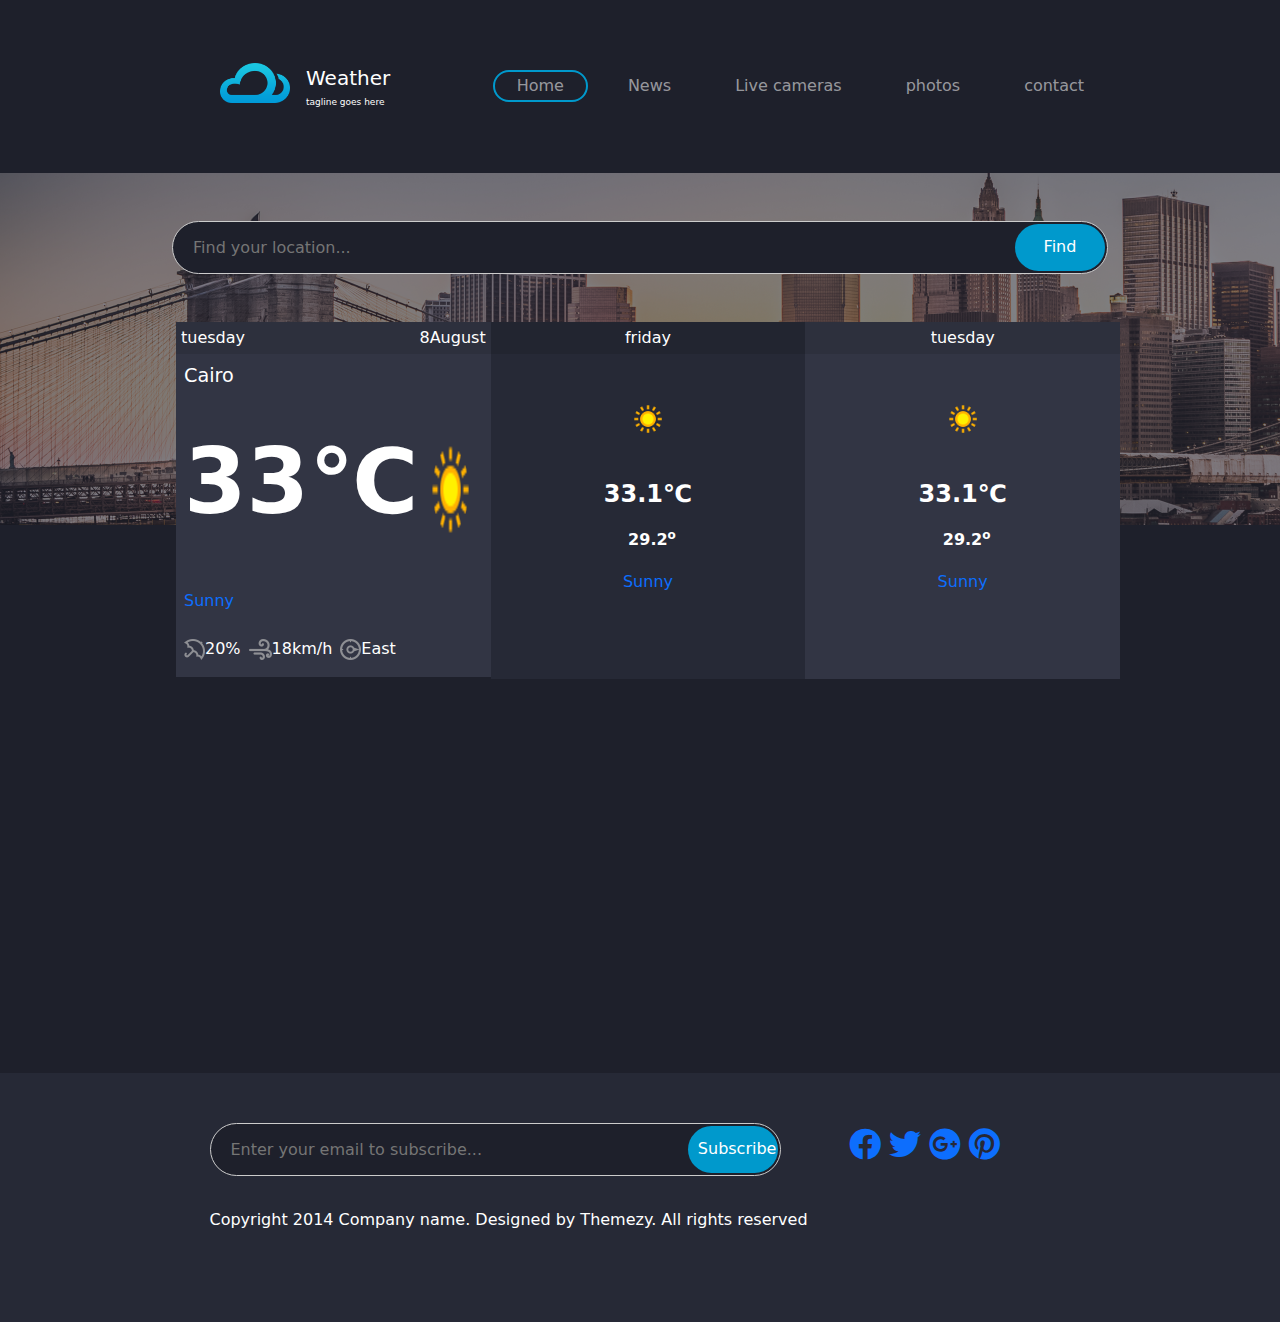
<file: index.html>
<!DOCTYPE html>
<html lang="en">
<head>
    <meta charset="UTF-8">
    <meta name="viewport" content="width=device-width, initial-scale=1.0">
    <title>Document</title>
    <link rel="stylesheet" href="css/style.css">
     <link rel="stylesheet" href="css/all.min.css">

    <link rel="stylesheet" href="css/bootstrap.min.css">

</head>
<body>
		
 <div class="content-site">
  <nav class="navbar navbar-expand-lg navbar-dark ">
    <div class="container w-75 ">
      <a class="navbar-brand d-flex ms-5 " href="#">
        <img src="images/logo@2x.png" width="70" height="40"  alt="" srcset="">
        <div class="div ps-3 ">
          Weather <span class="title ">tagline goes here</span>
        </div>
      </a>
      <button class="navbar-toggler" type="button" data-bs-toggle="collapse" data-bs-target="#navbarSupportedContent" aria-controls="navbarSupportedContent" aria-expanded="false" aria-label="Toggle navigation">
        <span class="navbar-toggler-icon"></span>
      </button>
      <div class="collapse navbar-collapse" id="navbarSupportedContent">
        <ul class="navbar-nav ms-auto mb-2 mb-lg-0 gap-3  ">
          <li class="nav-item active">
            <a href="#home" class="nav-link ">Home</a>
            
          </li>
          <li class="nav-item">
            <a href="#News" class="nav-link">News</a>
            
          </li>
          <li class="nav-item">
            <a href="#Live cameras" class="nav-link">Live cameras</a>
            
          </li>
          <li class="nav-item">
            <a href="#photos" class="nav-link">photos</a>
            
          </li>
          <li class="nav-item">
            <a href="contact.html" class="nav-link ">contact</a>
            
          </li>

          
        </ul>
        
      </div>
    </div>
  </nav>

 </div>
 <section  class="home " id="home">

  <div class="container w-75 pt-5 ">
    <div class="search ">
      <input id="inp"   type="text" class="search-input py-3 text-white" placeholder="Find your location...">
      <button  class="search-button" type="submit">Find</button>  
    </div>

  
  </div>
<div class="container w-75 pt-5">
  
  <div class="box-content ms-3">
    
    <div class="row">
      <div class="col-lg-4  ">
        <div class="item overflow-hidden">
          <div class="carrd">
            <div class="header-box d-flex justify-content-between  py-1">
             <span id="day0" class="lead fs-6">tuesday</span>
             <span id="month0" class="right-text lead fs-6">8August</span>
            </div>
            <div class="forecast d-flex flex-column gap-4 p-2">
             <div class="location text-white  ">Cairo</div>
            <div class="degree">
             <div class="numdegree d-flex justify-content-between">
               <p>33<span>&#8451;</span></p>
               <img src="images/113.png" class="w-50"  alt="">
             </div>
            </div>
            <div class="custom text-primary  ">Sunny</div>
            <div class="footer-body d-flex gap-2 ">
             <span class="text-white "><img src="images/icon-umberella.png" alt="">20%</span>
            <span class="text-white  "><img src="images/icon-wind.png" alt="">18km/h</span>
            <span class="text-white "><img src="images/icon-compass.png" alt="">East</span>
            </div>
            </div>
            
            
           </div>
        </div>
      </div>
      <div class="col-lg-4 ">
        <div class="item bg-color overflow-hidden">
          <div class="carrd   rounded-5 rounded-circle ">
            <div class="header-box d-flex justify-content-between  py-1">
             <span id="d1"class="m-auto fs-6">friday</span>
            
            </div>
            <div class="div d-flex flex-column align-items-center">
              <div class="icon py-4 mt-3">
                <img id="iconDay1" src="images/113.png" width="50" alt="">
              </div>
              <div class="degree pt-2 d-flex flex-column align-items-center">
                <p id="max-temp1" class="  text-white fs-4">33.1<span>&#8451;</span> </p>
                <span id="sm-temp1" class=" fs-6 ps-2 mb-2 ">29.2<sup>o</sup></span>
               
              </div>
              <div id="day1" class="status text-primary ">
                Sunny
              </div>
            </div>
            
            
           </div>
        </div>
      </div>
      <div class="col-lg-4  pb-3">
        <div class="item overflow-hidden">
          <div class="carrd  rounded-5 rounded-circle ">
            <div class="header-box d-flex justify-content-between  py-1">
             <span id="d2" class="m-auto">tuesday</span>
             
            </div>
            <div class="div d-flex flex-column align-items-center">
              <div  class="icon py-4 mt-3">
                <img  id="iconDay2" src="images/113.png" width="50" alt="">
              </div>
              <div class="degree pt-2 d-flex flex-column align-items-center">
                <p id="max-temp2" class=" text-white fs-4">33.1<span>&#8451;</span>  </p>
                <span id="sm-temp2" class=" fs-6 ps-2 mb-2">29.2<sup>o</sup></span>
               
               
              </div>
              <div id="day2" class="status text-primary ">
                Sunny
              </div>
            </div>
            
            
           </div>
        </div>
      </div>
      
    </div> 
    
    
    
      
    
     
    </div>

  </div>
  
        
 
      



</section>


<div class="footer">
  <div class="container w-75">
    <div class="row g-2">
      <div class="col-md-8">
        <div class="search">
          <input type="text" class="search-input py-3" placeholder="Enter your email to subscribe...">
          <button class="search-button" type="submit">Subscribe</button>  
        </div>

      </div>

      <div class="col-md-3 col-md-offset-1">
        <div class="social-links d-flex gap-2">
          <a href="https://facebook.com" target="_blank" >
            <i class="fa-brands fa-facebook fa-2xl"></i>
          </a>
          <a href="https://twitter.com" target="_blank">
            <i class="fa-brands fa-twitter fa-2xl"></i>
          </a>
          <a href="https://google.com" target="_blank">
            
            <i class="fa-brands fa-google-plus fa-2xl"></i>
          </a>
          <a href="https://pinterest.com" target="_blank">
            <i class="fa-brands fa-pinterest fa-2xl"></i>
          </a>

          
        </div>
      </div>

      <p class="text-white py-4">Copyright 2014 Company name. Designed by Themezy. All rights reserved</p>
    </div>
   
  </div>
</div>






  
  
  <script src="js/bootstrap.bundle.min.js"></script>
  <script src="js/main.js"></script>
</body>
</html>








<!-- 
<div class="row ">
      
  <div class="col-md-4">
   <div class="box-body">
    <div class="row">
      <div class="col-md-12">
        <div class="item ">
          <div class="box-header text-white d-flex justify-content-between px-1 ">
            <span>tuesday</span>
            <span>9August</span>
          </div>

        </div>
        
      </div>
        <div class="col-md-12">
          <div class="location ">
            Cairo
          </div>
        </div>
        <div class="col-md-12">
          <div class="degree">
            <div class="degree-num  d-flex gap-5">
              <p>33<span>&#8451;</span></p>
              <img src="images/113.png" width="80" alt="">
            </div>
          </div>
        </div>
        <div class="col-md-12">
          <div class="custom text-primary ps-2 pb-4 ">Sunny</div>
        </div>
        <div class="col-md-12">
          <div class="footer-body pb-5 ">
            <span class="text-white ms-2"><img src="images/icon-umberella.png" alt="">20%</span>
           <span class="text-white  ms-3"><img src="images/icon-wind.png" alt="">18km/h</span>
           <span class="text-white  ms-3"><img src="images/icon-compass.png" alt="">East</span>
           </div>
        </div>
      
    </div>
   </div>
  </div>
  <div class="col-md-4">
    <div class="box-body">
     <div class="row">
       <div class="col-md-12">
         <div class="item ">
           <div class="box-header text-white d-flex justify-content-between px-1 ">
             <span>tuesday</span>
             <span>9August</span>
           </div>

         </div>
         
       </div>
         <div class="col-md-12">
           <div class="location ">
             Cairo
           </div>
         </div>
         <div class="col-md-12">
           <div class="degree">
             <div class="degree-num  d-flex gap-5">
               <p>33<span>&#8451;</span></p>
               <img src="images/113.png" width="80" alt="">
             </div>
           </div>
         </div>
         <div class="col-md-12">
           <div class="custom text-primary ps-2 pb-4 ">Sunny</div>
         </div>
         <div class="col-md-12">
           <div class="footer-body pb-5 ">
             <span class="text-white ms-2"><img src="images/icon-umberella.png" alt="">20%</span>
            <span class="text-white  ms-3"><img src="images/icon-wind.png" alt="">18km/h</span>
            <span class="text-white  ms-3"><img src="images/icon-compass.png" alt="">East</span>
            </div>
         </div>
       
     </div>
    </div>
   </div>
   <div class="col-md-4">
    <div class="box-body">
     <div class="row">
       <div class="col-md-12">
         <div class="item ">
           <div class="box-header text-white d-flex justify-content-between px-1 ">
             <span>tuesday</span>
             <span>9August</span>
           </div>

         </div>
         
       </div>
         <div class="col-md-12">
           <div class="location ">
             Cairo
           </div>
         </div>
         <div class="col-md-12">
           <div class="degree">
             <div class="degree-num  d-flex gap-5">
               <p>33<span>&#8451;</span></p>
               <img src="images/113.png" width="80" alt="">
             </div>
           </div>
         </div>
         <div class="col-md-12">
           <div class="custom text-primary ps-2 pb-4 ">Sunny</div>
         </div>
         <div class="col-md-12">
           <div class="footer-body pb-5 ">
             <span class="text-white ms-2"><img src="images/icon-umberella.png" alt="">20%</span>
            <span class="text-white  ms-3"><img src="images/icon-wind.png" alt="">18km/h</span>
            <span class="text-white  ms-3"><img src="images/icon-compass.png" alt="">East</span>
            </div>
         </div>
       
     </div>
    </div>
   </div>

</div> -->
</file>
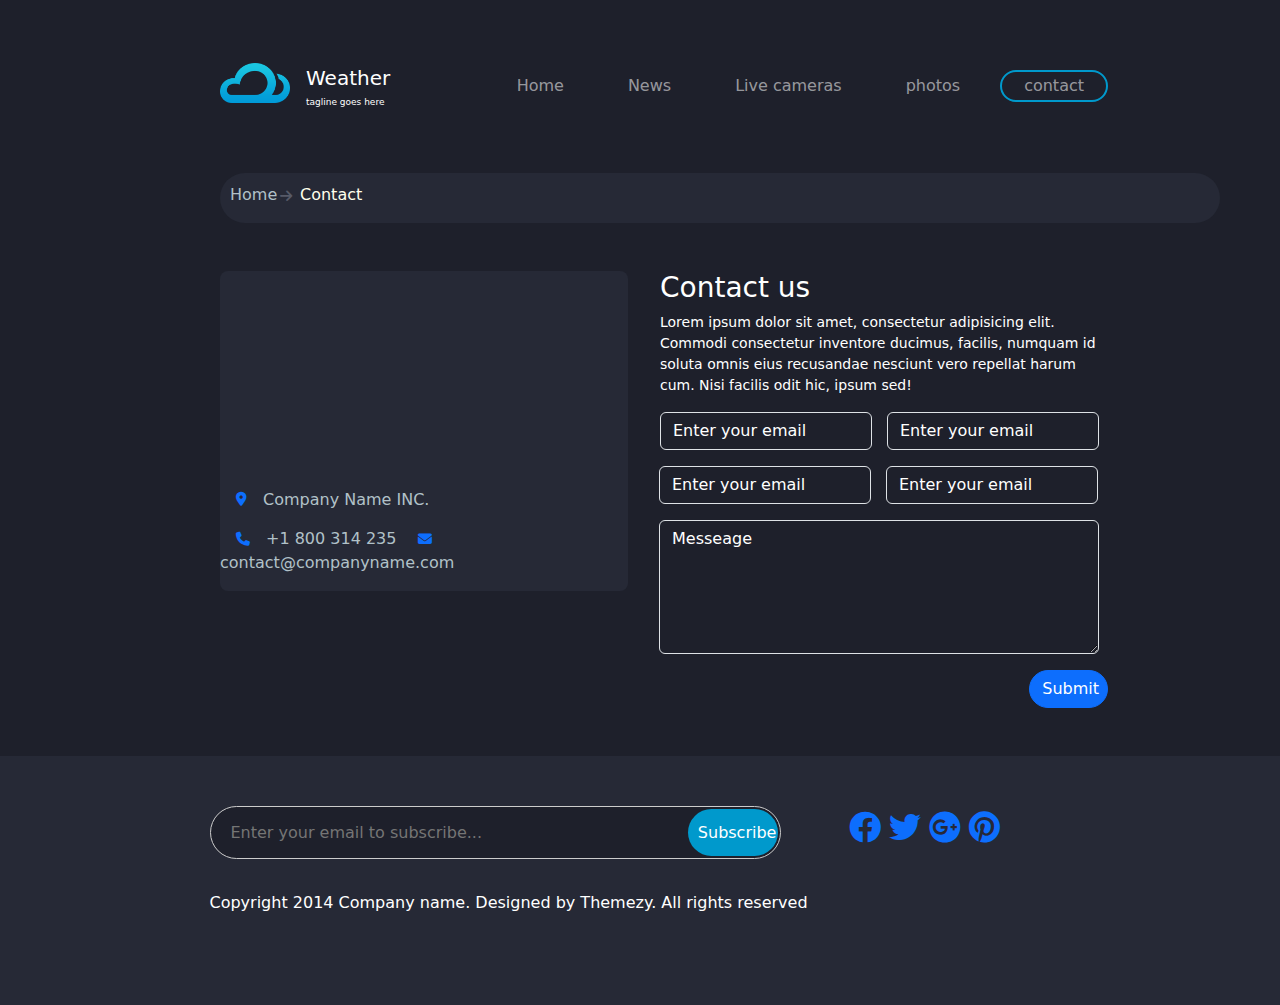
<file: contact.html>
<!DOCTYPE html>
<html lang="en">
<head>
    <meta charset="UTF-8">
    <meta name="viewport" content="width=device-width, initial-scale=1.0">
    <title>Document</title>
</head>
<body>
    <!DOCTYPE html>
<html lang="en">
<head>
    <meta charset="UTF-8">
    <meta name="viewport" content="width=device-width, initial-scale=1.0">
    <title>Document</title>
    <link rel="stylesheet" href="css/style.css">
     <link rel="stylesheet" href="css/all.min.css">

    <link rel="stylesheet" href="css/bootstrap.min.css">

</head>
<body>
		
 <div class="content-site">
  <nav class="navbar navbar-expand-lg navbar-dark ">
    <div class="container w-75 ">
      <a class="navbar-brand d-flex ms-5 " href="#">
        <img src="images/logo@2x.png" width="70" height="40"  alt="" srcset="">
        <div class="div ps-3 ">
          Weather <span class="title ">tagline goes here</span>
        </div>
      </a>
      <button class="navbar-toggler" type="button" data-bs-toggle="collapse" data-bs-target="#navbarSupportedContent" aria-controls="navbarSupportedContent" aria-expanded="false" aria-label="Toggle navigation">
        <span class="navbar-toggler-icon"></span>
      </button>
      <div class="collapse navbar-collapse" id="navbarSupportedContent">
        <ul class="navbar-nav ms-auto mb-2 mb-lg-0 gap-3  ">
          <li class="nav-item ">
            <a href="index.html" class="nav-link ">Home</a>
            
          </li>
          <li class="nav-item">
            <a href="#News" class="nav-link">News</a>
            
          </li>
          <li class="nav-item">
            <a href="#Live cameras" class="nav-link">Live cameras</a>
            
          </li>
          <li class="nav-item">
            <a href="#photos" class="nav-link">photos</a>
            
          </li>
          <li class="nav-item active">
            <a href="#contact" class="nav-link ">contact</a>
            
          </li>

          
        </ul>
        
      </div>
    </div>
  </nav>

 </div>


<section class="contact " id="contact" >
  <div class="container pb-5 w-75 ">
    <div class="box-rounded ms-5 position-relative">
      <a href="#home" class="position-absolute">Home</a>
      <i class="fa-solid fa-arrow-right fa-sm  position-absolute"></i>
      <p class="position-absolute ">Contact</p>

      
    </div>

   
  </div>
  <div class="container w-75">
    <div class="row ">
      <div class="col-md-6 pb-5">
        <div class="body  ms-5 rounded-3 pb-3">
          <div class="locat">
           
            <p class="padding "> <i class="fa-solid fa-location-dot fa-sm px-3 text-primary pt-5"></i>Company Name INC.</p>
            
          </div>
            <span class=""><i class="fa-solid fa-phone fa-sm text-primary px-3"></i>+1 800 314 235</span> <span><i class="fa-solid fa-envelope fa-sm text-primary px-3"></i>contact@companyname.com</span>
        </div>
      </div>
      <div class="col-md-6 pb-5">
        <div class="form-body">
          <h3 class="text-white px-2">Contact us</h3>
        <p class="text-white px-2">Lorem ipsum dolor sit amet, consectetur adipisicing elit. Commodi consectetur inventore ducimus, facilis, numquam id soluta omnis eius recusandae nesciunt vero repellat harum cum. Nisi facilis odit hic, ipsum sed!</p>
        <div class="input-group  ">
          <div class="col-md-6  px-2  ">
            <div class="mb-3">
            
              <input type="email" class="form-control text-white" id="exampleFormControlInput1" placeholder="Enter your email">
            </div>
           
          </div>
          <div class="col-md-6 px-2">
            <div class="mb-3">
            
              <input type="email" class="form-control text-white " id="exampleFormControlInput1" placeholder="Enter your email">
            </div>
           
          </div>
          <div class="col-md-6 px-2">
            <div class="mb-3">
            
              <input type="email" class="form-control text-white" id="exampleFormControlInput1" placeholder="Enter your email">
            </div>
           
          </div>
          <div class="col-md-6 px-2">
            <div class="mb-3">
            
              <input type="email" class="form-control text-white" id="exampleFormControlInput1" placeholder="Enter your email">
            </div>
           
          </div>
          <div class="col-md-12 px-2">
            <div class="mb-3">
            
          <textarea class="form-control text-white" id="exampleFormControlTextarea1" placeholder="Messeage" rows="5"></textarea>
              
            </div>
           
          </div>
          <button type="button" class="btn btn-primary rounded-5 ms-auto pe-2">Submit</button>

          
          
        </div>

        
       

        </div>
        
      </div>
    </div>
  </div>

</section>

<div class="footer">
  <div class="container w-75">
    <div class="row g-2">
      <div class="col-md-8">
        <div class="search">
          <input type="text" class="search-input py-3" placeholder="Enter your email to subscribe...">
          <button class="search-button" type="submit">Subscribe</button>  
        </div>

      </div>

      <div class="col-md-3 col-md-offset-1">
        <div class="social-links d-flex gap-2">
          <a href="https://facebook.com" target="_blank" >
            <i class="fa-brands fa-facebook fa-2xl"></i>
          </a>
          <a href="https://twitter.com" target="_blank">
            <i class="fa-brands fa-twitter fa-2xl"></i>
          </a>
          <a href="https://google.com" target="_blank">
            
            <i class="fa-brands fa-google-plus fa-2xl"></i>
          </a>
          <a href="https://pinterest.com" target="_blank">
            <i class="fa-brands fa-pinterest fa-2xl"></i>
          </a>

          
        </div>
      </div>

      <p class="text-white py-4">Copyright 2014 Company name. Designed by Themezy. All rights reserved</p>
    </div>
   
  </div>
</div>






  
  
  <script src="js/bootstrap.bundle.min.js"></script>
  <script src="js/main.js"></script>
</body>
</html>








<!-- 
<div class="row ">
      
  <div class="col-md-4">
   <div class="box-body">
    <div class="row">
      <div class="col-md-12">
        <div class="item ">
          <div class="box-header text-white d-flex justify-content-between px-1 ">
            <span>tuesday</span>
            <span>9August</span>
          </div>

        </div>
        
      </div>
        <div class="col-md-12">
          <div class="location ">
            Cairo
          </div>
        </div>
        <div class="col-md-12">
          <div class="degree">
            <div class="degree-num  d-flex gap-5">
              <p>33<span>&#8451;</span></p>
              <img src="images/113.png" width="80" alt="">
            </div>
          </div>
        </div>
        <div class="col-md-12">
          <div class="custom text-primary ps-2 pb-4 ">Sunny</div>
        </div>
        <div class="col-md-12">
          <div class="footer-body pb-5 ">
            <span class="text-white ms-2"><img src="images/icon-umberella.png" alt="">20%</span>
           <span class="text-white  ms-3"><img src="images/icon-wind.png" alt="">18km/h</span>
           <span class="text-white  ms-3"><img src="images/icon-compass.png" alt="">East</span>
           </div>
        </div>
      
    </div>
   </div>
  </div>
  <div class="col-md-4">
    <div class="box-body">
     <div class="row">
       <div class="col-md-12">
         <div class="item ">
           <div class="box-header text-white d-flex justify-content-between px-1 ">
             <span>tuesday</span>
             <span>9August</span>
           </div>

         </div>
         
       </div>
         <div class="col-md-12">
           <div class="location ">
             Cairo
           </div>
         </div>
         <div class="col-md-12">
           <div class="degree">
             <div class="degree-num  d-flex gap-5">
               <p>33<span>&#8451;</span></p>
               <img src="images/113.png" width="80" alt="">
             </div>
           </div>
         </div>
         <div class="col-md-12">
           <div class="custom text-primary ps-2 pb-4 ">Sunny</div>
         </div>
         <div class="col-md-12">
           <div class="footer-body pb-5 ">
             <span class="text-white ms-2"><img src="images/icon-umberella.png" alt="">20%</span>
            <span class="text-white  ms-3"><img src="images/icon-wind.png" alt="">18km/h</span>
            <span class="text-white  ms-3"><img src="images/icon-compass.png" alt="">East</span>
            </div>
         </div>
       
     </div>
    </div>
   </div>
   <div class="col-md-4">
    <div class="box-body">
     <div class="row">
       <div class="col-md-12">
         <div class="item ">
           <div class="box-header text-white d-flex justify-content-between px-1 ">
             <span>tuesday</span>
             <span>9August</span>
           </div>

         </div>
         
       </div>
         <div class="col-md-12">
           <div class="location ">
             Cairo
           </div>
         </div>
         <div class="col-md-12">
           <div class="degree">
             <div class="degree-num  d-flex gap-5">
               <p>33<span>&#8451;</span></p>
               <img src="images/113.png" width="80" alt="">
             </div>
           </div>
         </div>
         <div class="col-md-12">
           <div class="custom text-primary ps-2 pb-4 ">Sunny</div>
         </div>
         <div class="col-md-12">
           <div class="footer-body pb-5 ">
             <span class="text-white ms-2"><img src="images/icon-umberella.png" alt="">20%</span>
            <span class="text-white  ms-3"><img src="images/icon-wind.png" alt="">18km/h</span>
            <span class="text-white  ms-3"><img src="images/icon-compass.png" alt="">East</span>
            </div>
         </div>
       
     </div>
    </div>
   </div>

</div> -->

</body>
</html>
</file>
<file: css/style.css>
/* :root{
    --color:#bfc1c8;
} */

*{
    box-sizing: border-box;
}
/* .container{
    width: 80% !important;
} */
.content-site{
    padding-top: 50px;
    padding-bottom: 50px;
    background-color: #1e202b;
}
.title{
    font-size: xx-small;
    padding-top: 3px;
    display: block;
}

nav ul li a{
    padding: 0 !important;

}
nav ul li.active{
    padding: 2px 22px;
    border: #09c solid 2px;
    border-radius: 100vh;

}
nav ul li{
    padding: 2px 22px;
    border: transparent solid 2px;
    border-radius: 100vh;
}

nav ul li:hover{
    border-color: #009ad8;

}

/* .btn{
    background-color: transparent;
} */

/* .navbar-nav .nav-link:hover{
    
} */

/* /////////HOME//////////// */
.home {
    background-image: url(../images/banner.png);
    min-height: 100vh;
    background-size:100% 50% contain  ;
    background-color: #1E202B;
    background-repeat: no-repeat;
    
}
input.form-control:focus{
box-shadow: none;
} 

.search{
    position: relative;
    width: 100%;
  }
  .search-input {
    width: 100%;
    border: 1px solid #ccc;
    border-radius: 100px;
    padding: 10px 100px 10px 20px; 
    line-height: 1;
    outline: none;
    background: #1e202b;
    
  }
  .search-button {
    position: absolute;
    right: 3px; 
    top: 3px;
    bottom: 3px;
    border: 0;
    width: 90px;
    background: #09c;
    color: #fff;
    outline: none;
    margin: 0;
    padding: 0 10px;
    border-radius: 100px;
    z-index: 2;
    
  }
  .col-lg-4{
    padding: 0 !important;
  }

.container .item{
    background-color: #323544;
}

.container .item.bg-color{
    background-color: #262936;
}
.container .item.bg-color .header-box{
    background-color: #222530;

}

.container .carrd .header-box{
    width: 100%;
    height: auto ;
    background-color: #2D303D;
    color: #fff;
    padding-left: 5px;
    padding-right: 5px;
}

.container .carrd .header-box .right-text{
    text-align: right !important;
    
}
.box-body{
    /* background-color: #1e202b; */
    color: #fff;
}
.footer-body{
    padding-bottom: 8px ;
}
 /* .forecast{
     background-color: #1e202b; 
}  */
.location{
    font-size: 1.2rem;
    
}
.degree{
    font-size: 20px;

    font-weight: 700;
    color: #fff
}

.status{
   padding-top: 10px;
    padding-bottom: 85px;
} 

.box-content .row .col-md-4:nth-child(1) .item{
    border-radius: 10px 0 0 10px ;
}
.box-content .row .col-md-4:nth-child(3) .item{
    border-radius: 0 10px 10px 0 ;
}
.box-body{
    background-color: #262936;
}
.numdegree{
    font-size: 90px;
}
/*//////////////*/
.contact{
    background-color:#1E202B ;
}

.box-rounded{
    width: 1000px;
    height: 50px;
    background-color: #262936;
    border-radius: 100vh;
    
}
.box-rounded a{
    top: 10px;
    left: 10px;
    text-decoration: none;
    color: #B1C1C8;
}
.box-rounded i{
    top: 23px;
  left: 60px;
  color: #565A68;
}
.box-rounded p{
    top: 10px;
  left: 80px;
  color: #FFFFEC;
}
.body{
    background-color: #262936;
    padding-bottom: 50px;
   
}
.body  p{
    padding-top: 180px;
}
.locat{
    color: #B1C1C8;
}
.body span{
    color: #B1C1C8;
}

.form-body p{
    color:#BFC1B9 ;
    font-size: 14px;
}
.form-control{
    background-color: #1E202B !important;
  
}
.form-control::placeholder{
    color:#fff !important;
}
/*///////////////////////*/
 span.padding{
    padding-bottom: 30px;
} 

.footer{
    background-color: #262936;
    padding: 50px;
}

.social-links{
    padding-top: 10px;
    padding-left: 60px;
}
.social-links a{
    text-decoration: none;
}

/*media*/

@media all  and (max-width: 1190px){
    .forecast .numdegree{
        font-size: 70px;
    
    }
    .footer-body{
        padding-bottom: 38px !important;
    }
    .cardd .numdegree img{
        width: 30%;
    }


}
@media all  and (max-width: 991px){
    .cardd .numdegree {
        font-size: 200px;
        
    }

}
@media all  and (max-width: 676px){
    .cardd .numdegree p{
        font-size: 50px !important;
        padding-top: 80px !important ;
    }
}
</file>
